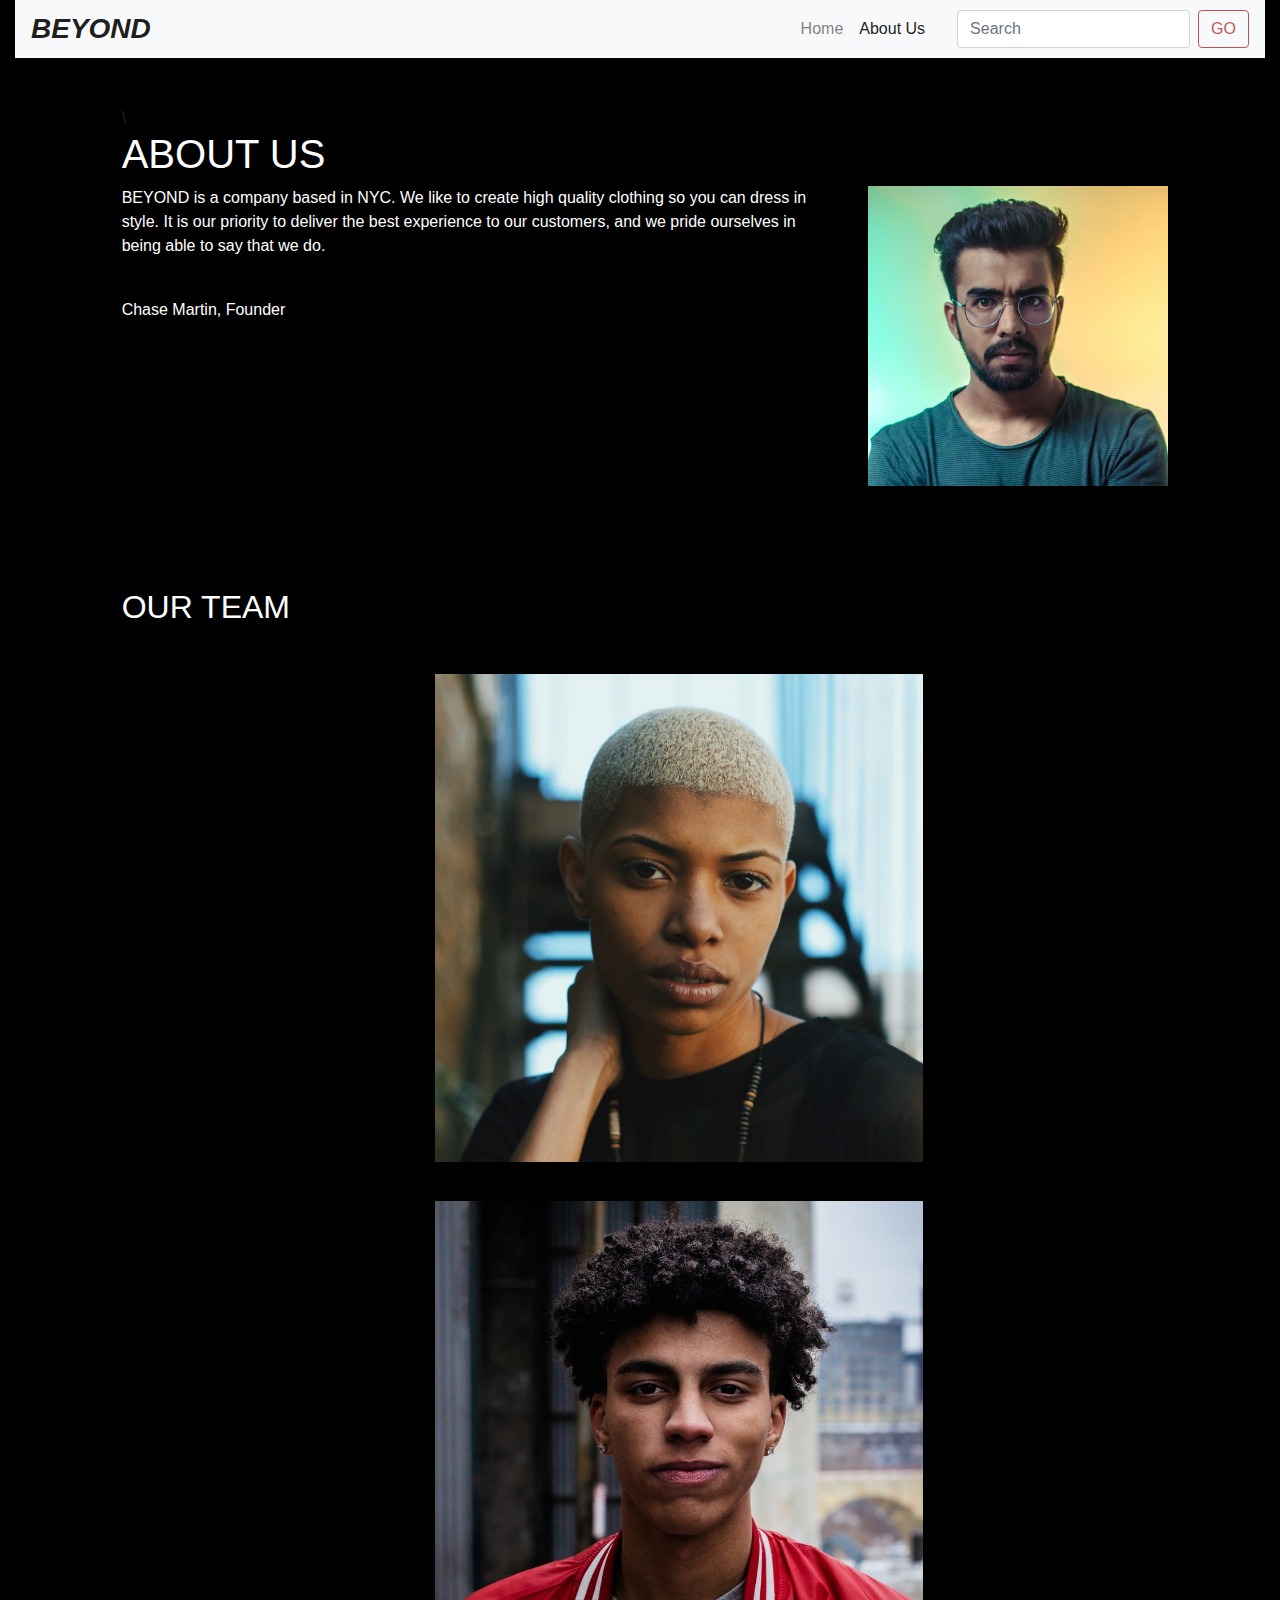
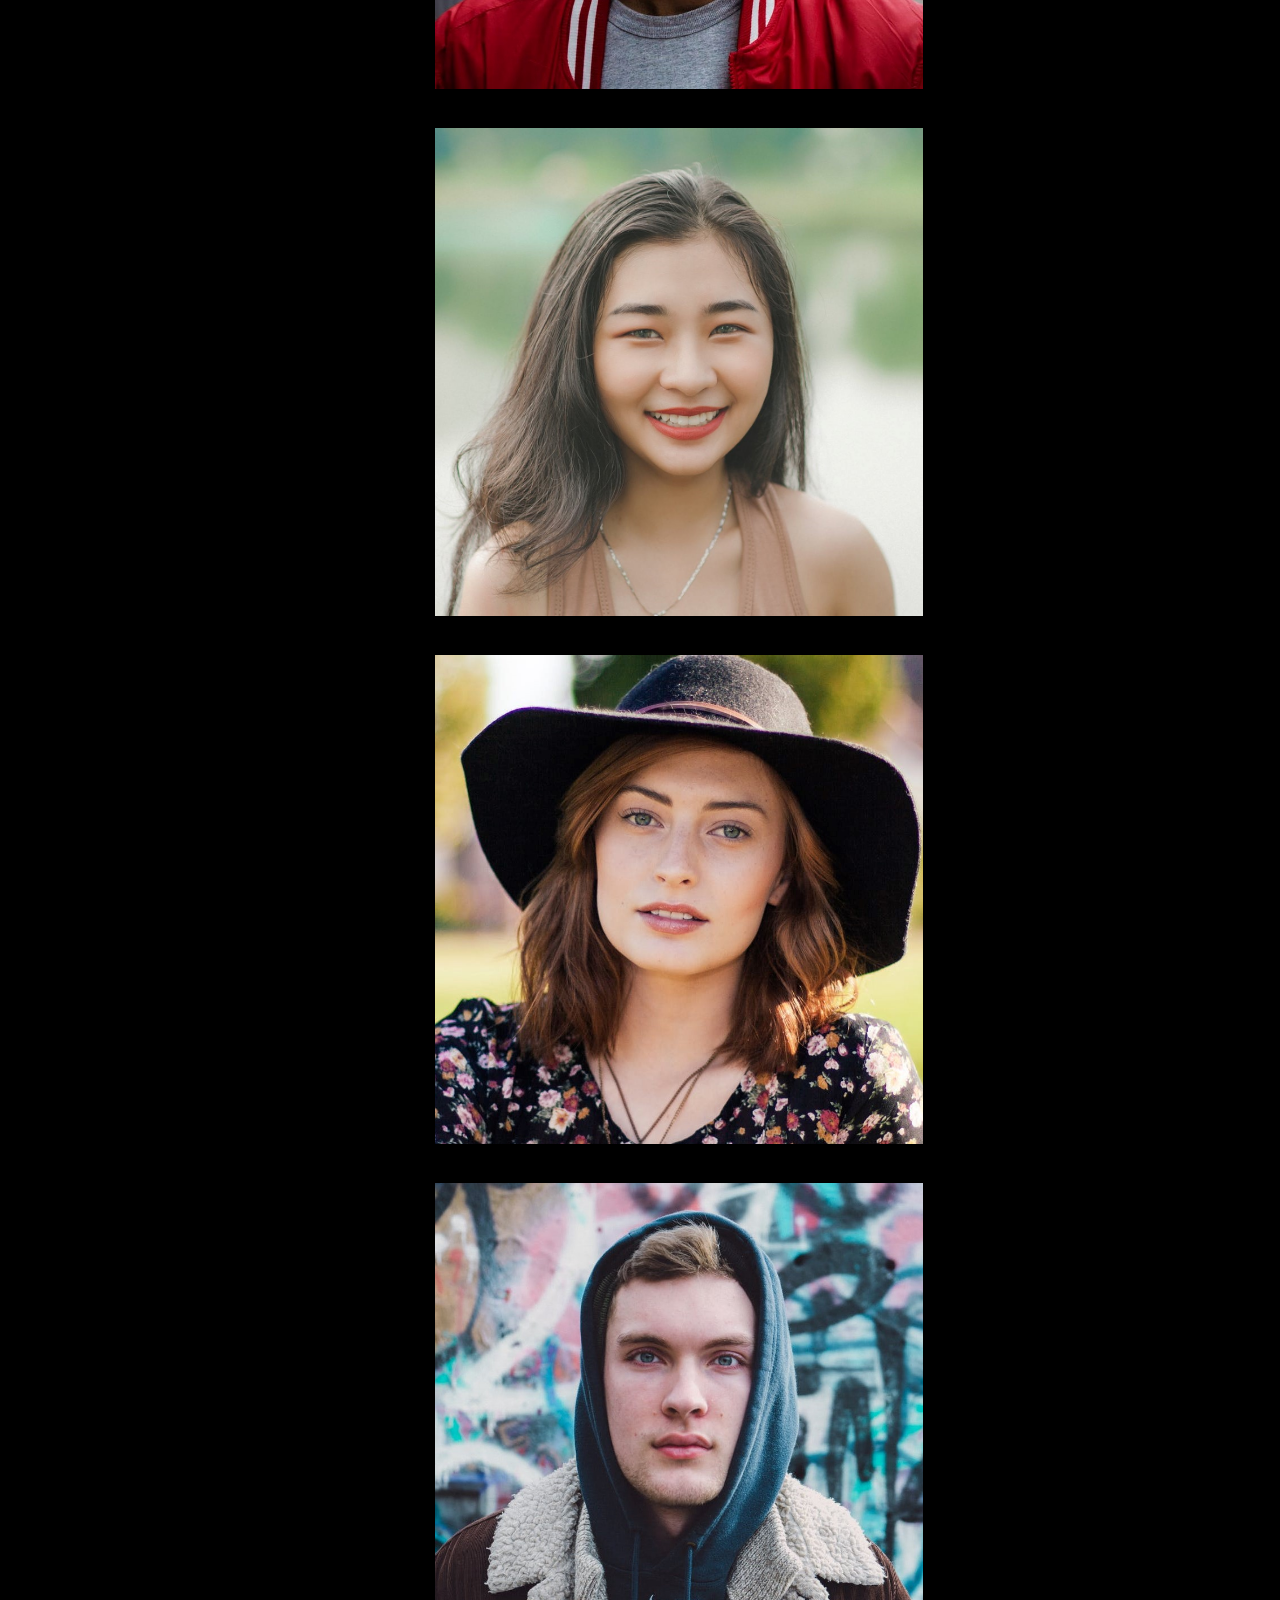
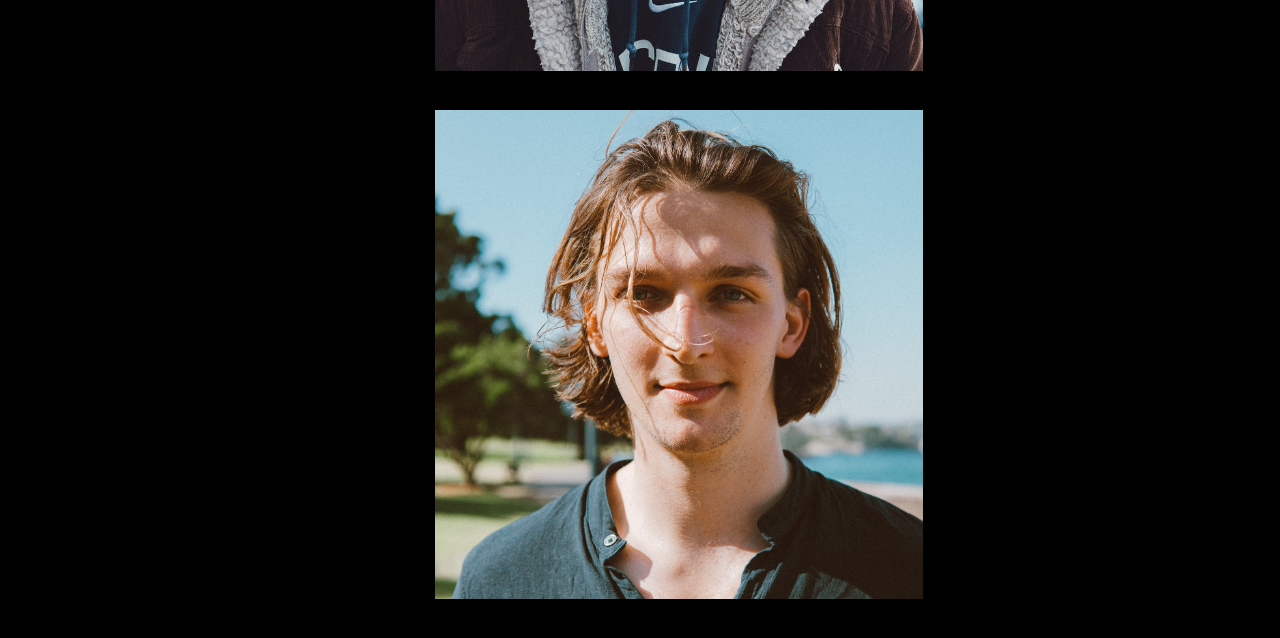
<file: about.html>
<!doctype html>
<html lang="en">
  <head>
    <!-- Required meta tags -->
    <meta charset="utf-8">
    <meta name="viewport" content="width=device-width, initial-scale=1, shrink-to-fit=no">

    <!-- Bootstrap CSS -->
    <link rel="stylesheet" href="https://stackpath.bootstrapcdn.com/bootstrap/4.4.1/css/bootstrap.min.css" integrity="sha384-Vkoo8x4CGsO3+Hhxv8T/Q5PaXtkKtu6ug5TOeNV6gBiFeWPGFN9MuhOf23Q9Ifjh" crossorigin="anonymous">

    <link rel="stylesheet" href="css/style.css">

    <link rel="icon" type="image/png" sizes="16x16" href="img/favicon-16x16.png">
    <title>BEYOND | About Us</title>
  </head>
  <body>
    <div class="container-fluid">

      <div class="row">
        <div class="col-12">
          <nav class="navbar navbar-expand-lg navbar-light bg-light">
            <button class="navbar-toggler" type="button" data-toggle="collapse" data-target="#navbarTogglerDemo01" aria-controls="navbarTogglerDemo01" aria-expanded="false" aria-label="Toggle navigation">
              <span class="navbar-toggler-icon"></span>
            </button>
            <div class="collapse navbar-collapse" id="navbarTogglerDemo01">
              <a class="navbar-brand" href="index.html">BEYOND</a>
              <ul class="navbar-nav ml-auto mr-4 mt-1 mt-lg-0">
                <li class="nav-item">
                  <a id="home" class="nav-link" href="index.html">Home </a>
                </li>
                <li class="nav-item active">
                  <a id="about" class="nav-link" href="about.html">About Us <span class="sr-only">(current)</span></a>
                </li>
              </ul>
              <form class="form-inline my-2 my-lg-0">
                <input class="form-control mr-sm-2" type="search" placeholder="Search" aria-label="Search">
                <button id="go" class="btn btn-outline-success my-2 my-sm-0" type="submit" disabled>GO</button>
              </form>
            </div>
          </nav>
        </div>
      </div>

      <div class="row">
        <div class="col-1">
        </div>
        <div class="col-10">
          <br>
          <br>\
          <br>
          <h1 class="info">ABOUT US</h1>
        </div>
        <div class="col-1">
        </div>
      </div>

      <div class="row">
        <div class="col-1">
        </div>
        <div class="col-7">
          <p class="info">BEYOND is a company based in NYC. We like to create high quality clothing so you can dress in style.
             It is our priority to deliver the best experience to our customers, and we pride ourselves in being
             able to say that we do.</p>
             <br>
             <p class="info">Chase Martin, Founder</p>
        </div>
        <div class="col-3">
          <img src="img/employees/e6.jpeg" alt="founder">
        </div>
        <div class="col-1">
        </div>
      </div>

      <div class="row">
        <div class="col-1">
        </div>
        <div class="col-10">
          <br>
          <br>
          <br>
          <h2 id="team">OUR TEAM</h2>
        </div>
        <div class="col-1">
        </div>
      </div>

      <div class="row">
        <div class="col-1">
        </div>
        <div class="col-10">
          <div class="img">
            <div class="container">
              <img id="e1" class="emp image" src="img/employees/e2.jpeg" alt="">
              <div class="overlay">
                <div class="text">Hello World</div>
              </div>
            </div>
            <div class="container">
              <img id="e2" class="emp image" src="img/employees/e1.jpeg" alt="">
              <div class="overlay">
                <div class="text">Hello World</div>
              </div>
            </div>
            <div class="container">
              <img id="e3" class="emp  image" src="img/employees/e3.jpeg" alt="">
              <div class="overlay">
                <div class="text">Hello World</div>
              </div>
            </div>
            <div class="container">
              <img id="e4" class="emp  image" src="img/employees/e4.jpg" alt="">
              <div class="overlay">
                <div class="text">Hello World</div>
              </div>
            </div>
            <div class="container">
              <img id="e5" class="emp image" src="img/employees/e5.jpeg" alt="">
              <div class="overlay">
                <div class="text">Hello World</div>
              </div>
            </div>
            <div class="container">
              <img id="e6" class="emp image" src="img/employees/e7.jpeg" alt="">
              <div class="overlay">
                <div class="text">Hello World</div>
              </div>
            </div>
          </div>
        </div>
        <div class="col-1">
        </div>
      </div>

    </div>

    <!-- Optional JavaScript -->
    <!-- jQuery first, then Popper.js, then Bootstrap JS -->
    <script src="https://code.jquery.com/jquery-3.4.1.slim.min.js" integrity="sha384-J6qa4849blE2+poT4WnyKhv5vZF5SrPo0iEjwBvKU7imGFAV0wwj1yYfoRSJoZ+n" crossorigin="anonymous"></script>
    <script src="https://cdn.jsdelivr.net/npm/popper.js@1.16.0/dist/umd/popper.min.js" integrity="sha384-Q6E9RHvbIyZFJoft+2mJbHaEWldlvI9IOYy5n3zV9zzTtmI3UksdQRVvoxMfooAo" crossorigin="anonymous"></script>
    <script src="https://stackpath.bootstrapcdn.com/bootstrap/4.4.1/js/bootstrap.min.js" integrity="sha384-wfSDF2E50Y2D1uUdj0O3uMBJnjuUD4Ih7YwaYd1iqfktj0Uod8GCExl3Og8ifwB6" crossorigin="anonymous"></script>
  </body>
</html>
</file>
<file: css/style.css>
body{
  background-color: #000000;
}
h2{
  color: #ffffff;
  text-align: center;
  margin-top: 30px;
}
nav{
  width: 100%;
  white-space: nowrap;
}
img{
  width: 300px;
}
.carousel-item, .jumbotron{
  height: 400px;
}
.navbar-brand{
  font-weight: bold;
  font-style: italic;
  font-size: 28px;
  padding: 0px;
}
#shop, #shop:hover, #shop:active, #shop:visited{
  background-color: #990200;
  border: 1px solid #990200;
}
#go, #shop, .btn{
  cursor:not-allowed !important;
}
#go, #home:hover, #about:hover{
  color: #990200;
  border-color: #990200;
}
#home:active, #about:active{
  color: #c10200;
}
#team{
  text-align: left;
}
.emp{
  display: inline;
  margin: 39px;
}
#e1:hover{

}
.info{
  color: #ffffff
}
.container:hover .overlay {
  opacity: 1;
}
.container {
  position: relative;
  width: 50%;
}

.image {
  display: block;
  width: 100%;
  height: auto;
}

.overlay {
  position: absolute;
  top: 0;
  bottom: 0;
  left: 0;
  right: 0;
  height: 100%;
  width: 100%;
  opacity: 0;
  transition: .5s ease;
  background-color: #008CBA;
}
.text {
  color: white;
  font-size: 20px;
  position: absolute;
  top: 50%;
  left: 50%;
  -webkit-transform: translate(-50%, -50%);
  -ms-transform: translate(-50%, -50%);
  transform: translate(-50%, -50%);
  text-align: center;
}
</file>
